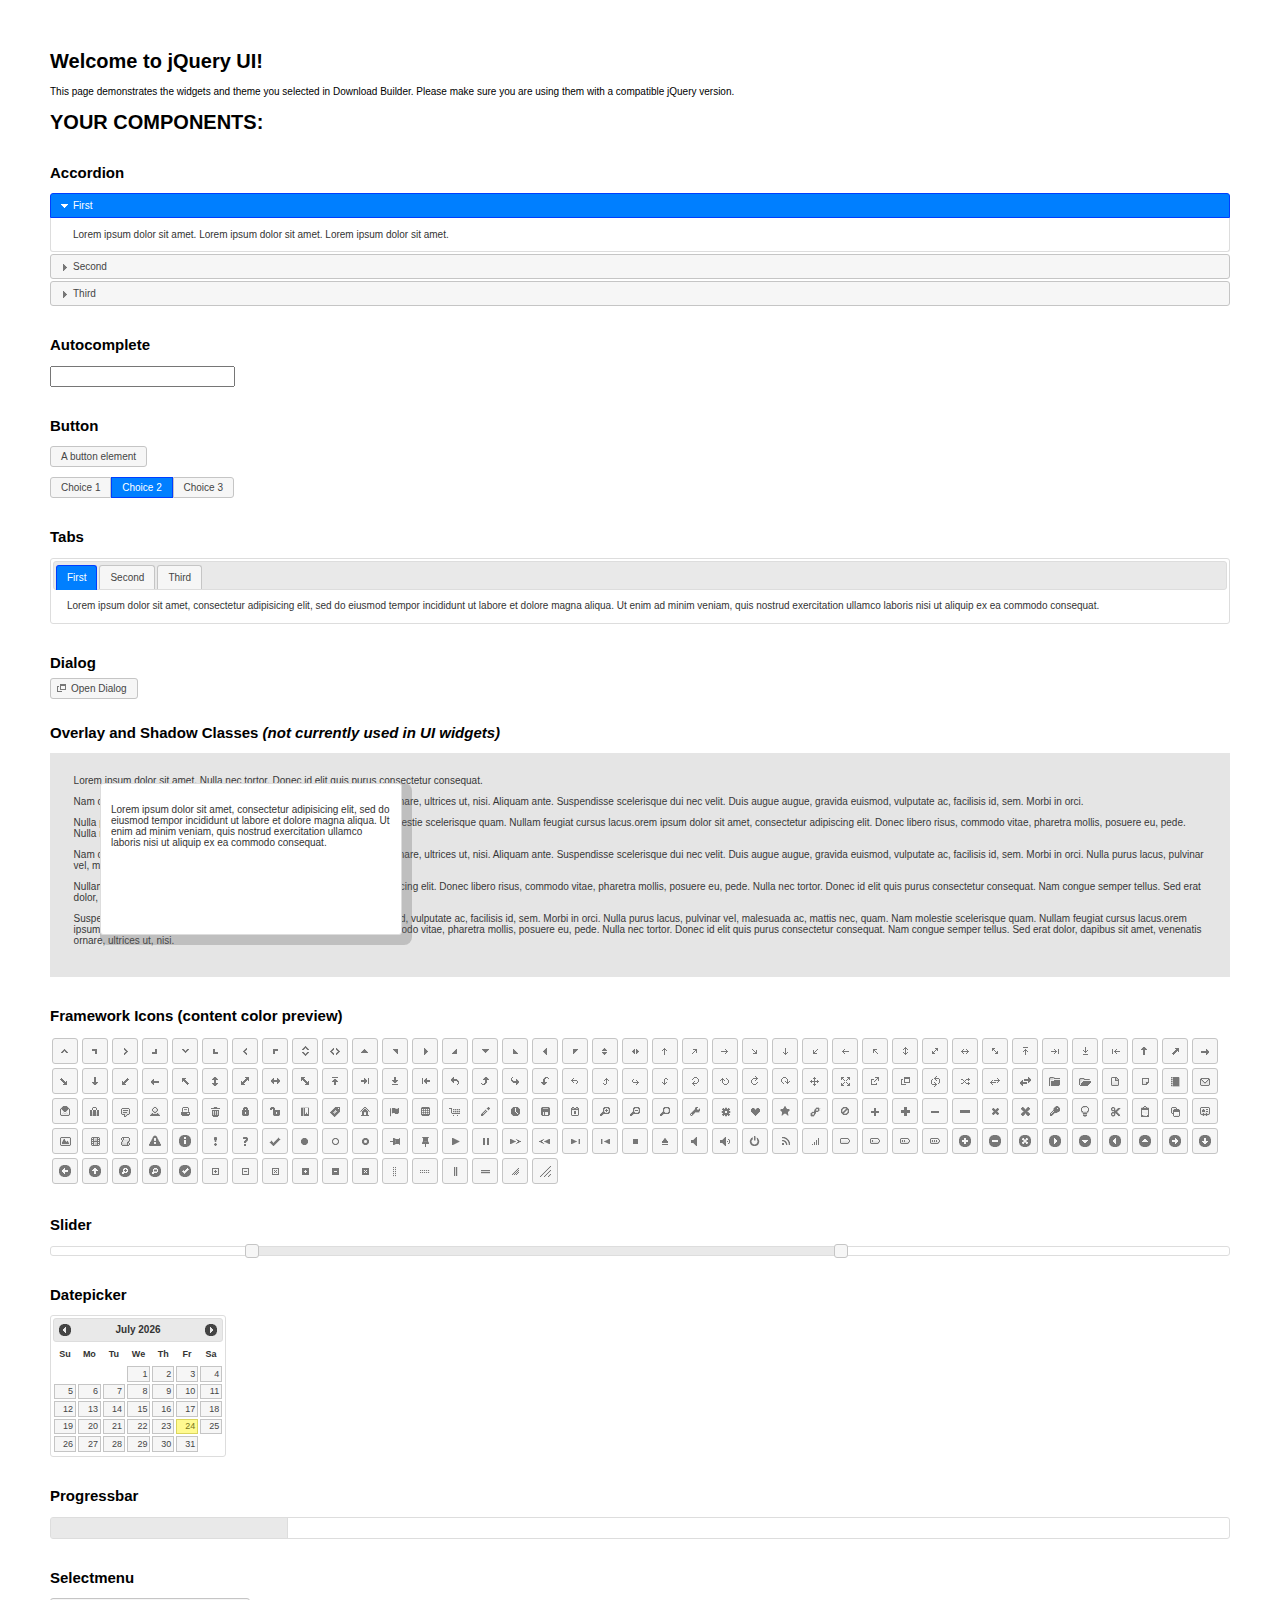
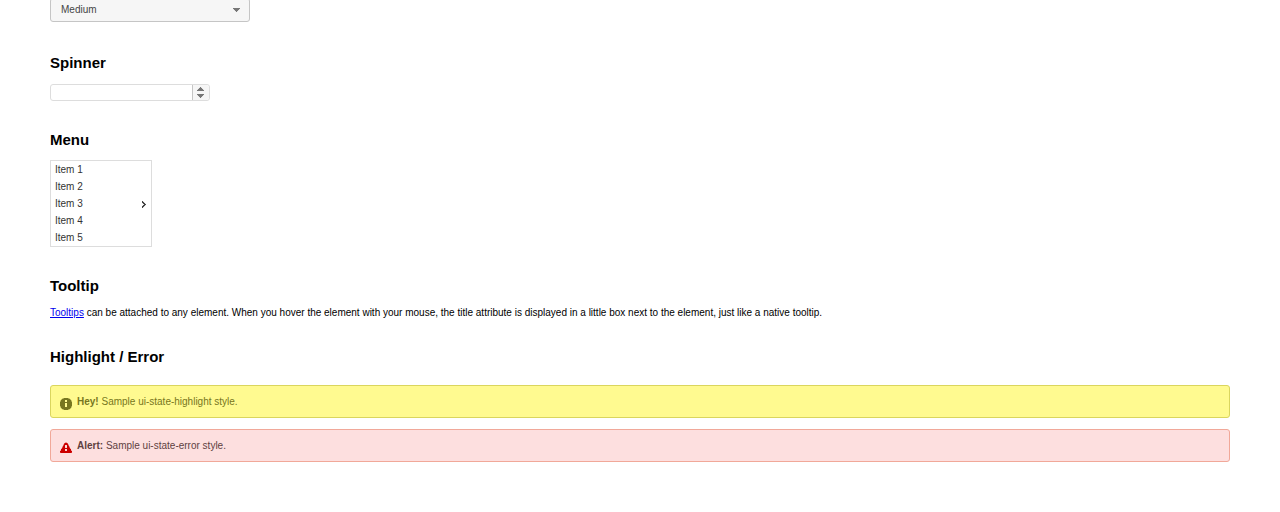
<file: js/jquery-ui-1.11.4.custom/index.html>
<!doctype html>
<html lang="us">
<head>
	<meta charset="utf-8">
	<title>jQuery UI Example Page</title>
	<link href="jquery-ui.css" rel="stylesheet">
	<style>
	body{
		font: 62.5% "Trebuchet MS", sans-serif;
		margin: 50px;
	}
	.demoHeaders {
		margin-top: 2em;
	}
	#dialog-link {
		padding: .4em 1em .4em 20px;
		text-decoration: none;
		position: relative;
	}
	#dialog-link span.ui-icon {
		margin: 0 5px 0 0;
		position: absolute;
		left: .2em;
		top: 50%;
		margin-top: -8px;
	}
	#icons {
		margin: 0;
		padding: 0;
	}
	#icons li {
		margin: 2px;
		position: relative;
		padding: 4px 0;
		cursor: pointer;
		float: left;
		list-style: none;
	}
	#icons span.ui-icon {
		float: left;
		margin: 0 4px;
	}
	.fakewindowcontain .ui-widget-overlay {
		position: absolute;
	}
	select {
		width: 200px;
	}
	</style>
</head>
<body>

<h1>Welcome to jQuery UI!</h1>

<div class="ui-widget">
	<p>This page demonstrates the widgets and theme you selected in Download Builder. Please make sure you are using them with a compatible jQuery version.</p>
</div>

<h1>YOUR COMPONENTS:</h1>


<!-- Accordion -->
<h2 class="demoHeaders">Accordion</h2>
<div id="accordion">
	<h3>First</h3>
	<div>Lorem ipsum dolor sit amet. Lorem ipsum dolor sit amet. Lorem ipsum dolor sit amet.</div>
	<h3>Second</h3>
	<div>Phasellus mattis tincidunt nibh.</div>
	<h3>Third</h3>
	<div>Nam dui erat, auctor a, dignissim quis.</div>
</div>



<!-- Autocomplete -->
<h2 class="demoHeaders">Autocomplete</h2>
<div>
	<input id="autocomplete" title="type &quot;a&quot;">
</div>



<!-- Button -->
<h2 class="demoHeaders">Button</h2>
<button id="button">A button element</button>
<form style="margin-top: 1em;">
	<div id="radioset">
		<input type="radio" id="radio1" name="radio"><label for="radio1">Choice 1</label>
		<input type="radio" id="radio2" name="radio" checked="checked"><label for="radio2">Choice 2</label>
		<input type="radio" id="radio3" name="radio"><label for="radio3">Choice 3</label>
	</div>
</form>



<!-- Tabs -->
<h2 class="demoHeaders">Tabs</h2>
<div id="tabs">
	<ul>
		<li><a href="#tabs-1">First</a></li>
		<li><a href="#tabs-2">Second</a></li>
		<li><a href="#tabs-3">Third</a></li>
	</ul>
	<div id="tabs-1">Lorem ipsum dolor sit amet, consectetur adipisicing elit, sed do eiusmod tempor incididunt ut labore et dolore magna aliqua. Ut enim ad minim veniam, quis nostrud exercitation ullamco laboris nisi ut aliquip ex ea commodo consequat.</div>
	<div id="tabs-2">Phasellus mattis tincidunt nibh. Cras orci urna, blandit id, pretium vel, aliquet ornare, felis. Maecenas scelerisque sem non nisl. Fusce sed lorem in enim dictum bibendum.</div>
	<div id="tabs-3">Nam dui erat, auctor a, dignissim quis, sollicitudin eu, felis. Pellentesque nisi urna, interdum eget, sagittis et, consequat vestibulum, lacus. Mauris porttitor ullamcorper augue.</div>
</div>



<!-- Dialog NOTE: Dialog is not generated by UI in this demo so it can be visually styled in themeroller-->
<h2 class="demoHeaders">Dialog</h2>
<p><a href="#" id="dialog-link" class="ui-state-default ui-corner-all"><span class="ui-icon ui-icon-newwin"></span>Open Dialog</a></p>

<h2 class="demoHeaders">Overlay and Shadow Classes <em>(not currently used in UI widgets)</em></h2>
<div style="position: relative; width: 96%; height: 200px; padding:1% 2%; overflow:hidden;" class="fakewindowcontain">
	<p>Lorem ipsum dolor sit amet,  Nulla nec tortor. Donec id elit quis purus consectetur consequat. </p><p>Nam congue semper tellus. Sed erat dolor, dapibus sit amet, venenatis ornare, ultrices ut, nisi. Aliquam ante. Suspendisse scelerisque dui nec velit. Duis augue augue, gravida euismod, vulputate ac, facilisis id, sem. Morbi in orci. </p><p>Nulla purus lacus, pulvinar vel, malesuada ac, mattis nec, quam. Nam molestie scelerisque quam. Nullam feugiat cursus lacus.orem ipsum dolor sit amet, consectetur adipiscing elit. Donec libero risus, commodo vitae, pharetra mollis, posuere eu, pede. Nulla nec tortor. Donec id elit quis purus consectetur consequat. </p><p>Nam congue semper tellus. Sed erat dolor, dapibus sit amet, venenatis ornare, ultrices ut, nisi. Aliquam ante. Suspendisse scelerisque dui nec velit. Duis augue augue, gravida euismod, vulputate ac, facilisis id, sem. Morbi in orci. Nulla purus lacus, pulvinar vel, malesuada ac, mattis nec, quam. Nam molestie scelerisque quam. </p><p>Nullam feugiat cursus lacus.orem ipsum dolor sit amet, consectetur adipiscing elit. Donec libero risus, commodo vitae, pharetra mollis, posuere eu, pede. Nulla nec tortor. Donec id elit quis purus consectetur consequat. Nam congue semper tellus. Sed erat dolor, dapibus sit amet, venenatis ornare, ultrices ut, nisi. Aliquam ante. </p><p>Suspendisse scelerisque dui nec velit. Duis augue augue, gravida euismod, vulputate ac, facilisis id, sem. Morbi in orci. Nulla purus lacus, pulvinar vel, malesuada ac, mattis nec, quam. Nam molestie scelerisque quam. Nullam feugiat cursus lacus.orem ipsum dolor sit amet, consectetur adipiscing elit. Donec libero risus, commodo vitae, pharetra mollis, posuere eu, pede. Nulla nec tortor. Donec id elit quis purus consectetur consequat. Nam congue semper tellus. Sed erat dolor, dapibus sit amet, venenatis ornare, ultrices ut, nisi. </p>

	<!-- ui-dialog -->
	<div class="ui-overlay"><div class="ui-widget-overlay"></div><div class="ui-widget-shadow ui-corner-all" style="width: 302px; height: 152px; position: absolute; left: 50px; top: 30px;"></div></div>
	<div style="position: absolute; width: 280px; height: 130px;left: 50px; top: 30px; padding: 10px;" class="ui-widget ui-widget-content ui-corner-all">
		<div class="ui-dialog-content ui-widget-content" style="background: none; border: 0;">
			<p>Lorem ipsum dolor sit amet, consectetur adipisicing elit, sed do eiusmod tempor incididunt ut labore et dolore magna aliqua. Ut enim ad minim veniam, quis nostrud exercitation ullamco laboris nisi ut aliquip ex ea commodo consequat.</p>
		</div>
	</div>

</div>

<!-- ui-dialog -->
<div id="dialog" title="Dialog Title">
	<p>Lorem ipsum dolor sit amet, consectetur adipisicing elit, sed do eiusmod tempor incididunt ut labore et dolore magna aliqua. Ut enim ad minim veniam, quis nostrud exercitation ullamco laboris nisi ut aliquip ex ea commodo consequat.</p>
</div>



<h2 class="demoHeaders">Framework Icons (content color preview)</h2>
<ul id="icons" class="ui-widget ui-helper-clearfix">
	<li class="ui-state-default ui-corner-all" title=".ui-icon-carat-1-n"><span class="ui-icon ui-icon-carat-1-n"></span></li>
	<li class="ui-state-default ui-corner-all" title=".ui-icon-carat-1-ne"><span class="ui-icon ui-icon-carat-1-ne"></span></li>
	<li class="ui-state-default ui-corner-all" title=".ui-icon-carat-1-e"><span class="ui-icon ui-icon-carat-1-e"></span></li>
	<li class="ui-state-default ui-corner-all" title=".ui-icon-carat-1-se"><span class="ui-icon ui-icon-carat-1-se"></span></li>
	<li class="ui-state-default ui-corner-all" title=".ui-icon-carat-1-s"><span class="ui-icon ui-icon-carat-1-s"></span></li>
	<li class="ui-state-default ui-corner-all" title=".ui-icon-carat-1-sw"><span class="ui-icon ui-icon-carat-1-sw"></span></li>
	<li class="ui-state-default ui-corner-all" title=".ui-icon-carat-1-w"><span class="ui-icon ui-icon-carat-1-w"></span></li>
	<li class="ui-state-default ui-corner-all" title=".ui-icon-carat-1-nw"><span class="ui-icon ui-icon-carat-1-nw"></span></li>
	<li class="ui-state-default ui-corner-all" title=".ui-icon-carat-2-n-s"><span class="ui-icon ui-icon-carat-2-n-s"></span></li>
	<li class="ui-state-default ui-corner-all" title=".ui-icon-carat-2-e-w"><span class="ui-icon ui-icon-carat-2-e-w"></span></li>
	<li class="ui-state-default ui-corner-all" title=".ui-icon-triangle-1-n"><span class="ui-icon ui-icon-triangle-1-n"></span></li>
	<li class="ui-state-default ui-corner-all" title=".ui-icon-triangle-1-ne"><span class="ui-icon ui-icon-triangle-1-ne"></span></li>
	<li class="ui-state-default ui-corner-all" title=".ui-icon-triangle-1-e"><span class="ui-icon ui-icon-triangle-1-e"></span></li>
	<li class="ui-state-default ui-corner-all" title=".ui-icon-triangle-1-se"><span class="ui-icon ui-icon-triangle-1-se"></span></li>
	<li class="ui-state-default ui-corner-all" title=".ui-icon-triangle-1-s"><span class="ui-icon ui-icon-triangle-1-s"></span></li>
	<li class="ui-state-default ui-corner-all" title=".ui-icon-triangle-1-sw"><span class="ui-icon ui-icon-triangle-1-sw"></span></li>
	<li class="ui-state-default ui-corner-all" title=".ui-icon-triangle-1-w"><span class="ui-icon ui-icon-triangle-1-w"></span></li>
	<li class="ui-state-default ui-corner-all" title=".ui-icon-triangle-1-nw"><span class="ui-icon ui-icon-triangle-1-nw"></span></li>
	<li class="ui-state-default ui-corner-all" title=".ui-icon-triangle-2-n-s"><span class="ui-icon ui-icon-triangle-2-n-s"></span></li>
	<li class="ui-state-default ui-corner-all" title=".ui-icon-triangle-2-e-w"><span class="ui-icon ui-icon-triangle-2-e-w"></span></li>
	<li class="ui-state-default ui-corner-all" title=".ui-icon-arrow-1-n"><span class="ui-icon ui-icon-arrow-1-n"></span></li>
	<li class="ui-state-default ui-corner-all" title=".ui-icon-arrow-1-ne"><span class="ui-icon ui-icon-arrow-1-ne"></span></li>
	<li class="ui-state-default ui-corner-all" title=".ui-icon-arrow-1-e"><span class="ui-icon ui-icon-arrow-1-e"></span></li>
	<li class="ui-state-default ui-corner-all" title=".ui-icon-arrow-1-se"><span class="ui-icon ui-icon-arrow-1-se"></span></li>
	<li class="ui-state-default ui-corner-all" title=".ui-icon-arrow-1-s"><span class="ui-icon ui-icon-arrow-1-s"></span></li>
	<li class="ui-state-default ui-corner-all" title=".ui-icon-arrow-1-sw"><span class="ui-icon ui-icon-arrow-1-sw"></span></li>
	<li class="ui-state-default ui-corner-all" title=".ui-icon-arrow-1-w"><span class="ui-icon ui-icon-arrow-1-w"></span></li>
	<li class="ui-state-default ui-corner-all" title=".ui-icon-arrow-1-nw"><span class="ui-icon ui-icon-arrow-1-nw"></span></li>
	<li class="ui-state-default ui-corner-all" title=".ui-icon-arrow-2-n-s"><span class="ui-icon ui-icon-arrow-2-n-s"></span></li>
	<li class="ui-state-default ui-corner-all" title=".ui-icon-arrow-2-ne-sw"><span class="ui-icon ui-icon-arrow-2-ne-sw"></span></li>
	<li class="ui-state-default ui-corner-all" title=".ui-icon-arrow-2-e-w"><span class="ui-icon ui-icon-arrow-2-e-w"></span></li>
	<li class="ui-state-default ui-corner-all" title=".ui-icon-arrow-2-se-nw"><span class="ui-icon ui-icon-arrow-2-se-nw"></span></li>
	<li class="ui-state-default ui-corner-all" title=".ui-icon-arrowstop-1-n"><span class="ui-icon ui-icon-arrowstop-1-n"></span></li>
	<li class="ui-state-default ui-corner-all" title=".ui-icon-arrowstop-1-e"><span class="ui-icon ui-icon-arrowstop-1-e"></span></li>
	<li class="ui-state-default ui-corner-all" title=".ui-icon-arrowstop-1-s"><span class="ui-icon ui-icon-arrowstop-1-s"></span></li>
	<li class="ui-state-default ui-corner-all" title=".ui-icon-arrowstop-1-w"><span class="ui-icon ui-icon-arrowstop-1-w"></span></li>
	<li class="ui-state-default ui-corner-all" title=".ui-icon-arrowthick-1-n"><span class="ui-icon ui-icon-arrowthick-1-n"></span></li>
	<li class="ui-state-default ui-corner-all" title=".ui-icon-arrowthick-1-ne"><span class="ui-icon ui-icon-arrowthick-1-ne"></span></li>
	<li class="ui-state-default ui-corner-all" title=".ui-icon-arrowthick-1-e"><span class="ui-icon ui-icon-arrowthick-1-e"></span></li>
	<li class="ui-state-default ui-corner-all" title=".ui-icon-arrowthick-1-se"><span class="ui-icon ui-icon-arrowthick-1-se"></span></li>
	<li class="ui-state-default ui-corner-all" title=".ui-icon-arrowthick-1-s"><span class="ui-icon ui-icon-arrowthick-1-s"></span></li>
	<li class="ui-state-default ui-corner-all" title=".ui-icon-arrowthick-1-sw"><span class="ui-icon ui-icon-arrowthick-1-sw"></span></li>
	<li class="ui-state-default ui-corner-all" title=".ui-icon-arrowthick-1-w"><span class="ui-icon ui-icon-arrowthick-1-w"></span></li>
	<li class="ui-state-default ui-corner-all" title=".ui-icon-arrowthick-1-nw"><span class="ui-icon ui-icon-arrowthick-1-nw"></span></li>
	<li class="ui-state-default ui-corner-all" title=".ui-icon-arrowthick-2-n-s"><span class="ui-icon ui-icon-arrowthick-2-n-s"></span></li>
	<li class="ui-state-default ui-corner-all" title=".ui-icon-arrowthick-2-ne-sw"><span class="ui-icon ui-icon-arrowthick-2-ne-sw"></span></li>
	<li class="ui-state-default ui-corner-all" title=".ui-icon-arrowthick-2-e-w"><span class="ui-icon ui-icon-arrowthick-2-e-w"></span></li>
	<li class="ui-state-default ui-corner-all" title=".ui-icon-arrowthick-2-se-nw"><span class="ui-icon ui-icon-arrowthick-2-se-nw"></span></li>
	<li class="ui-state-default ui-corner-all" title=".ui-icon-arrowthickstop-1-n"><span class="ui-icon ui-icon-arrowthickstop-1-n"></span></li>
	<li class="ui-state-default ui-corner-all" title=".ui-icon-arrowthickstop-1-e"><span class="ui-icon ui-icon-arrowthickstop-1-e"></span></li>
	<li class="ui-state-default ui-corner-all" title=".ui-icon-arrowthickstop-1-s"><span class="ui-icon ui-icon-arrowthickstop-1-s"></span></li>
	<li class="ui-state-default ui-corner-all" title=".ui-icon-arrowthickstop-1-w"><span class="ui-icon ui-icon-arrowthickstop-1-w"></span></li>
	<li class="ui-state-default ui-corner-all" title=".ui-icon-arrowreturnthick-1-w"><span class="ui-icon ui-icon-arrowreturnthick-1-w"></span></li>
	<li class="ui-state-default ui-corner-all" title=".ui-icon-arrowreturnthick-1-n"><span class="ui-icon ui-icon-arrowreturnthick-1-n"></span></li>
	<li class="ui-state-default ui-corner-all" title=".ui-icon-arrowreturnthick-1-e"><span class="ui-icon ui-icon-arrowreturnthick-1-e"></span></li>
	<li class="ui-state-default ui-corner-all" title=".ui-icon-arrowreturnthick-1-s"><span class="ui-icon ui-icon-arrowreturnthick-1-s"></span></li>
	<li class="ui-state-default ui-corner-all" title=".ui-icon-arrowreturn-1-w"><span class="ui-icon ui-icon-arrowreturn-1-w"></span></li>
	<li class="ui-state-default ui-corner-all" title=".ui-icon-arrowreturn-1-n"><span class="ui-icon ui-icon-arrowreturn-1-n"></span></li>
	<li class="ui-state-default ui-corner-all" title=".ui-icon-arrowreturn-1-e"><span class="ui-icon ui-icon-arrowreturn-1-e"></span></li>
	<li class="ui-state-default ui-corner-all" title=".ui-icon-arrowreturn-1-s"><span class="ui-icon ui-icon-arrowreturn-1-s"></span></li>
	<li class="ui-state-default ui-corner-all" title=".ui-icon-arrowrefresh-1-w"><span class="ui-icon ui-icon-arrowrefresh-1-w"></span></li>
	<li class="ui-state-default ui-corner-all" title=".ui-icon-arrowrefresh-1-n"><span class="ui-icon ui-icon-arrowrefresh-1-n"></span></li>
	<li class="ui-state-default ui-corner-all" title=".ui-icon-arrowrefresh-1-e"><span class="ui-icon ui-icon-arrowrefresh-1-e"></span></li>
	<li class="ui-state-default ui-corner-all" title=".ui-icon-arrowrefresh-1-s"><span class="ui-icon ui-icon-arrowrefresh-1-s"></span></li>
	<li class="ui-state-default ui-corner-all" title=".ui-icon-arrow-4"><span class="ui-icon ui-icon-arrow-4"></span></li>
	<li class="ui-state-default ui-corner-all" title=".ui-icon-arrow-4-diag"><span class="ui-icon ui-icon-arrow-4-diag"></span></li>
	<li class="ui-state-default ui-corner-all" title=".ui-icon-extlink"><span class="ui-icon ui-icon-extlink"></span></li>
	<li class="ui-state-default ui-corner-all" title=".ui-icon-newwin"><span class="ui-icon ui-icon-newwin"></span></li>
	<li class="ui-state-default ui-corner-all" title=".ui-icon-refresh"><span class="ui-icon ui-icon-refresh"></span></li>
	<li class="ui-state-default ui-corner-all" title=".ui-icon-shuffle"><span class="ui-icon ui-icon-shuffle"></span></li>
	<li class="ui-state-default ui-corner-all" title=".ui-icon-transfer-e-w"><span class="ui-icon ui-icon-transfer-e-w"></span></li>
	<li class="ui-state-default ui-corner-all" title=".ui-icon-transferthick-e-w"><span class="ui-icon ui-icon-transferthick-e-w"></span></li>
	<li class="ui-state-default ui-corner-all" title=".ui-icon-folder-collapsed"><span class="ui-icon ui-icon-folder-collapsed"></span></li>
	<li class="ui-state-default ui-corner-all" title=".ui-icon-folder-open"><span class="ui-icon ui-icon-folder-open"></span></li>
	<li class="ui-state-default ui-corner-all" title=".ui-icon-document"><span class="ui-icon ui-icon-document"></span></li>
	<li class="ui-state-default ui-corner-all" title=".ui-icon-document-b"><span class="ui-icon ui-icon-document-b"></span></li>
	<li class="ui-state-default ui-corner-all" title=".ui-icon-note"><span class="ui-icon ui-icon-note"></span></li>
	<li class="ui-state-default ui-corner-all" title=".ui-icon-mail-closed"><span class="ui-icon ui-icon-mail-closed"></span></li>
	<li class="ui-state-default ui-corner-all" title=".ui-icon-mail-open"><span class="ui-icon ui-icon-mail-open"></span></li>
	<li class="ui-state-default ui-corner-all" title=".ui-icon-suitcase"><span class="ui-icon ui-icon-suitcase"></span></li>
	<li class="ui-state-default ui-corner-all" title=".ui-icon-comment"><span class="ui-icon ui-icon-comment"></span></li>
	<li class="ui-state-default ui-corner-all" title=".ui-icon-person"><span class="ui-icon ui-icon-person"></span></li>
	<li class="ui-state-default ui-corner-all" title=".ui-icon-print"><span class="ui-icon ui-icon-print"></span></li>
	<li class="ui-state-default ui-corner-all" title=".ui-icon-trash"><span class="ui-icon ui-icon-trash"></span></li>
	<li class="ui-state-default ui-corner-all" title=".ui-icon-locked"><span class="ui-icon ui-icon-locked"></span></li>
	<li class="ui-state-default ui-corner-all" title=".ui-icon-unlocked"><span class="ui-icon ui-icon-unlocked"></span></li>
	<li class="ui-state-default ui-corner-all" title=".ui-icon-bookmark"><span class="ui-icon ui-icon-bookmark"></span></li>
	<li class="ui-state-default ui-corner-all" title=".ui-icon-tag"><span class="ui-icon ui-icon-tag"></span></li>
	<li class="ui-state-default ui-corner-all" title=".ui-icon-home"><span class="ui-icon ui-icon-home"></span></li>
	<li class="ui-state-default ui-corner-all" title=".ui-icon-flag"><span class="ui-icon ui-icon-flag"></span></li>
	<li class="ui-state-default ui-corner-all" title=".ui-icon-calculator"><span class="ui-icon ui-icon-calculator"></span></li>
	<li class="ui-state-default ui-corner-all" title=".ui-icon-cart"><span class="ui-icon ui-icon-cart"></span></li>
	<li class="ui-state-default ui-corner-all" title=".ui-icon-pencil"><span class="ui-icon ui-icon-pencil"></span></li>
	<li class="ui-state-default ui-corner-all" title=".ui-icon-clock"><span class="ui-icon ui-icon-clock"></span></li>
	<li class="ui-state-default ui-corner-all" title=".ui-icon-disk"><span class="ui-icon ui-icon-disk"></span></li>
	<li class="ui-state-default ui-corner-all" title=".ui-icon-calendar"><span class="ui-icon ui-icon-calendar"></span></li>
	<li class="ui-state-default ui-corner-all" title=".ui-icon-zoomin"><span class="ui-icon ui-icon-zoomin"></span></li>
	<li class="ui-state-default ui-corner-all" title=".ui-icon-zoomout"><span class="ui-icon ui-icon-zoomout"></span></li>
	<li class="ui-state-default ui-corner-all" title=".ui-icon-search"><span class="ui-icon ui-icon-search"></span></li>
	<li class="ui-state-default ui-corner-all" title=".ui-icon-wrench"><span class="ui-icon ui-icon-wrench"></span></li>
	<li class="ui-state-default ui-corner-all" title=".ui-icon-gear"><span class="ui-icon ui-icon-gear"></span></li>
	<li class="ui-state-default ui-corner-all" title=".ui-icon-heart"><span class="ui-icon ui-icon-heart"></span></li>
	<li class="ui-state-default ui-corner-all" title=".ui-icon-star"><span class="ui-icon ui-icon-star"></span></li>
	<li class="ui-state-default ui-corner-all" title=".ui-icon-link"><span class="ui-icon ui-icon-link"></span></li>
	<li class="ui-state-default ui-corner-all" title=".ui-icon-cancel"><span class="ui-icon ui-icon-cancel"></span></li>
	<li class="ui-state-default ui-corner-all" title=".ui-icon-plus"><span class="ui-icon ui-icon-plus"></span></li>
	<li class="ui-state-default ui-corner-all" title=".ui-icon-plusthick"><span class="ui-icon ui-icon-plusthick"></span></li>
	<li class="ui-state-default ui-corner-all" title=".ui-icon-minus"><span class="ui-icon ui-icon-minus"></span></li>
	<li class="ui-state-default ui-corner-all" title=".ui-icon-minusthick"><span class="ui-icon ui-icon-minusthick"></span></li>
	<li class="ui-state-default ui-corner-all" title=".ui-icon-close"><span class="ui-icon ui-icon-close"></span></li>
	<li class="ui-state-default ui-corner-all" title=".ui-icon-closethick"><span class="ui-icon ui-icon-closethick"></span></li>
	<li class="ui-state-default ui-corner-all" title=".ui-icon-key"><span class="ui-icon ui-icon-key"></span></li>
	<li class="ui-state-default ui-corner-all" title=".ui-icon-lightbulb"><span class="ui-icon ui-icon-lightbulb"></span></li>
	<li class="ui-state-default ui-corner-all" title=".ui-icon-scissors"><span class="ui-icon ui-icon-scissors"></span></li>
	<li class="ui-state-default ui-corner-all" title=".ui-icon-clipboard"><span class="ui-icon ui-icon-clipboard"></span></li>
	<li class="ui-state-default ui-corner-all" title=".ui-icon-copy"><span class="ui-icon ui-icon-copy"></span></li>
	<li class="ui-state-default ui-corner-all" title=".ui-icon-contact"><span class="ui-icon ui-icon-contact"></span></li>
	<li class="ui-state-default ui-corner-all" title=".ui-icon-image"><span class="ui-icon ui-icon-image"></span></li>
	<li class="ui-state-default ui-corner-all" title=".ui-icon-video"><span class="ui-icon ui-icon-video"></span></li>
	<li class="ui-state-default ui-corner-all" title=".ui-icon-script"><span class="ui-icon ui-icon-script"></span></li>
	<li class="ui-state-default ui-corner-all" title=".ui-icon-alert"><span class="ui-icon ui-icon-alert"></span></li>
	<li class="ui-state-default ui-corner-all" title=".ui-icon-info"><span class="ui-icon ui-icon-info"></span></li>
	<li class="ui-state-default ui-corner-all" title=".ui-icon-notice"><span class="ui-icon ui-icon-notice"></span></li>
	<li class="ui-state-default ui-corner-all" title=".ui-icon-help"><span class="ui-icon ui-icon-help"></span></li>
	<li class="ui-state-default ui-corner-all" title=".ui-icon-check"><span class="ui-icon ui-icon-check"></span></li>
	<li class="ui-state-default ui-corner-all" title=".ui-icon-bullet"><span class="ui-icon ui-icon-bullet"></span></li>
	<li class="ui-state-default ui-corner-all" title=".ui-icon-radio-off"><span class="ui-icon ui-icon-radio-off"></span></li>
	<li class="ui-state-default ui-corner-all" title=".ui-icon-radio-on"><span class="ui-icon ui-icon-radio-on"></span></li>
	<li class="ui-state-default ui-corner-all" title=".ui-icon-pin-w"><span class="ui-icon ui-icon-pin-w"></span></li>
	<li class="ui-state-default ui-corner-all" title=".ui-icon-pin-s"><span class="ui-icon ui-icon-pin-s"></span></li>
	<li class="ui-state-default ui-corner-all" title=".ui-icon-play"><span class="ui-icon ui-icon-play"></span></li>
	<li class="ui-state-default ui-corner-all" title=".ui-icon-pause"><span class="ui-icon ui-icon-pause"></span></li>
	<li class="ui-state-default ui-corner-all" title=".ui-icon-seek-next"><span class="ui-icon ui-icon-seek-next"></span></li>
	<li class="ui-state-default ui-corner-all" title=".ui-icon-seek-prev"><span class="ui-icon ui-icon-seek-prev"></span></li>
	<li class="ui-state-default ui-corner-all" title=".ui-icon-seek-end"><span class="ui-icon ui-icon-seek-end"></span></li>
	<li class="ui-state-default ui-corner-all" title=".ui-icon-seek-first"><span class="ui-icon ui-icon-seek-first"></span></li>
	<li class="ui-state-default ui-corner-all" title=".ui-icon-stop"><span class="ui-icon ui-icon-stop"></span></li>
	<li class="ui-state-default ui-corner-all" title=".ui-icon-eject"><span class="ui-icon ui-icon-eject"></span></li>
	<li class="ui-state-default ui-corner-all" title=".ui-icon-volume-off"><span class="ui-icon ui-icon-volume-off"></span></li>
	<li class="ui-state-default ui-corner-all" title=".ui-icon-volume-on"><span class="ui-icon ui-icon-volume-on"></span></li>
	<li class="ui-state-default ui-corner-all" title=".ui-icon-power"><span class="ui-icon ui-icon-power"></span></li>
	<li class="ui-state-default ui-corner-all" title=".ui-icon-signal-diag"><span class="ui-icon ui-icon-signal-diag"></span></li>
	<li class="ui-state-default ui-corner-all" title=".ui-icon-signal"><span class="ui-icon ui-icon-signal"></span></li>
	<li class="ui-state-default ui-corner-all" title=".ui-icon-battery-0"><span class="ui-icon ui-icon-battery-0"></span></li>
	<li class="ui-state-default ui-corner-all" title=".ui-icon-battery-1"><span class="ui-icon ui-icon-battery-1"></span></li>
	<li class="ui-state-default ui-corner-all" title=".ui-icon-battery-2"><span class="ui-icon ui-icon-battery-2"></span></li>
	<li class="ui-state-default ui-corner-all" title=".ui-icon-battery-3"><span class="ui-icon ui-icon-battery-3"></span></li>
	<li class="ui-state-default ui-corner-all" title=".ui-icon-circle-plus"><span class="ui-icon ui-icon-circle-plus"></span></li>
	<li class="ui-state-default ui-corner-all" title=".ui-icon-circle-minus"><span class="ui-icon ui-icon-circle-minus"></span></li>
	<li class="ui-state-default ui-corner-all" title=".ui-icon-circle-close"><span class="ui-icon ui-icon-circle-close"></span></li>
	<li class="ui-state-default ui-corner-all" title=".ui-icon-circle-triangle-e"><span class="ui-icon ui-icon-circle-triangle-e"></span></li>
	<li class="ui-state-default ui-corner-all" title=".ui-icon-circle-triangle-s"><span class="ui-icon ui-icon-circle-triangle-s"></span></li>
	<li class="ui-state-default ui-corner-all" title=".ui-icon-circle-triangle-w"><span class="ui-icon ui-icon-circle-triangle-w"></span></li>
	<li class="ui-state-default ui-corner-all" title=".ui-icon-circle-triangle-n"><span class="ui-icon ui-icon-circle-triangle-n"></span></li>
	<li class="ui-state-default ui-corner-all" title=".ui-icon-circle-arrow-e"><span class="ui-icon ui-icon-circle-arrow-e"></span></li>
	<li class="ui-state-default ui-corner-all" title=".ui-icon-circle-arrow-s"><span class="ui-icon ui-icon-circle-arrow-s"></span></li>
	<li class="ui-state-default ui-corner-all" title=".ui-icon-circle-arrow-w"><span class="ui-icon ui-icon-circle-arrow-w"></span></li>
	<li class="ui-state-default ui-corner-all" title=".ui-icon-circle-arrow-n"><span class="ui-icon ui-icon-circle-arrow-n"></span></li>
	<li class="ui-state-default ui-corner-all" title=".ui-icon-circle-zoomin"><span class="ui-icon ui-icon-circle-zoomin"></span></li>
	<li class="ui-state-default ui-corner-all" title=".ui-icon-circle-zoomout"><span class="ui-icon ui-icon-circle-zoomout"></span></li>
	<li class="ui-state-default ui-corner-all" title=".ui-icon-circle-check"><span class="ui-icon ui-icon-circle-check"></span></li>
	<li class="ui-state-default ui-corner-all" title=".ui-icon-circlesmall-plus"><span class="ui-icon ui-icon-circlesmall-plus"></span></li>
	<li class="ui-state-default ui-corner-all" title=".ui-icon-circlesmall-minus"><span class="ui-icon ui-icon-circlesmall-minus"></span></li>
	<li class="ui-state-default ui-corner-all" title=".ui-icon-circlesmall-close"><span class="ui-icon ui-icon-circlesmall-close"></span></li>
	<li class="ui-state-default ui-corner-all" title=".ui-icon-squaresmall-plus"><span class="ui-icon ui-icon-squaresmall-plus"></span></li>
	<li class="ui-state-default ui-corner-all" title=".ui-icon-squaresmall-minus"><span class="ui-icon ui-icon-squaresmall-minus"></span></li>
	<li class="ui-state-default ui-corner-all" title=".ui-icon-squaresmall-close"><span class="ui-icon ui-icon-squaresmall-close"></span></li>
	<li class="ui-state-default ui-corner-all" title=".ui-icon-grip-dotted-vertical"><span class="ui-icon ui-icon-grip-dotted-vertical"></span></li>
	<li class="ui-state-default ui-corner-all" title=".ui-icon-grip-dotted-horizontal"><span class="ui-icon ui-icon-grip-dotted-horizontal"></span></li>
	<li class="ui-state-default ui-corner-all" title=".ui-icon-grip-solid-vertical"><span class="ui-icon ui-icon-grip-solid-vertical"></span></li>
	<li class="ui-state-default ui-corner-all" title=".ui-icon-grip-solid-horizontal"><span class="ui-icon ui-icon-grip-solid-horizontal"></span></li>
	<li class="ui-state-default ui-corner-all" title=".ui-icon-gripsmall-diagonal-se"><span class="ui-icon ui-icon-gripsmall-diagonal-se"></span></li>
	<li class="ui-state-default ui-corner-all" title=".ui-icon-grip-diagonal-se"><span class="ui-icon ui-icon-grip-diagonal-se"></span></li>
</ul>


<!-- Slider -->
<h2 class="demoHeaders">Slider</h2>
<div id="slider"></div>



<!-- Datepicker -->
<h2 class="demoHeaders">Datepicker</h2>
<div id="datepicker"></div>



<!-- Progressbar -->
<h2 class="demoHeaders">Progressbar</h2>
<div id="progressbar"></div>



<!-- Progressbar -->
<h2 class="demoHeaders">Selectmenu</h2>
<select id="selectmenu">
	<option>Slower</option>
	<option>Slow</option>
	<option selected="selected">Medium</option>
	<option>Fast</option>
	<option>Faster</option>
</select>



<!-- Spinner -->
<h2 class="demoHeaders">Spinner</h2>
<input id="spinner">



<!-- Menu -->
<h2 class="demoHeaders">Menu</h2>
<ul style="width:100px;" id="menu">
	<li>Item 1</li>
	<li>Item 2</li>
	<li>Item 3
		<ul>
			<li>Item 3-1</li>
			<li>Item 3-2</li>
			<li>Item 3-3</li>
			<li>Item 3-4</li>
			<li>Item 3-5</li>
		</ul>
	</li>
	<li>Item 4</li>
	<li>Item 5</li>
</ul>



<!-- Tooltip -->
<h2 class="demoHeaders">Tooltip</h2>
<p id="tooltip">
	<a href="#" title="That&apos;s what this widget is">Tooltips</a> can be attached to any element. When you hover
the element with your mouse, the title attribute is displayed in a little box next to the element, just like a native tooltip.
</p>


<!-- Highlight / Error -->
<h2 class="demoHeaders">Highlight / Error</h2>
<div class="ui-widget">
	<div class="ui-state-highlight ui-corner-all" style="margin-top: 20px; padding: 0 .7em;">
		<p><span class="ui-icon ui-icon-info" style="float: left; margin-right: .3em;"></span>
		<strong>Hey!</strong> Sample ui-state-highlight style.</p>
	</div>
</div>
<br>
<div class="ui-widget">
	<div class="ui-state-error ui-corner-all" style="padding: 0 .7em;">
		<p><span class="ui-icon ui-icon-alert" style="float: left; margin-right: .3em;"></span>
		<strong>Alert:</strong> Sample ui-state-error style.</p>
	</div>
</div>

<script src="external/jquery/jquery.js"></script>
<script src="jquery-ui.js"></script>
<script>

$( "#accordion" ).accordion();



var availableTags = [
	"ActionScript",
	"AppleScript",
	"Asp",
	"BASIC",
	"C",
	"C++",
	"Clojure",
	"COBOL",
	"ColdFusion",
	"Erlang",
	"Fortran",
	"Groovy",
	"Haskell",
	"Java",
	"JavaScript",
	"Lisp",
	"Perl",
	"PHP",
	"Python",
	"Ruby",
	"Scala",
	"Scheme"
];
$( "#autocomplete" ).autocomplete({
	source: availableTags
});



$( "#button" ).button();
$( "#radioset" ).buttonset();



$( "#tabs" ).tabs();



$( "#dialog" ).dialog({
	autoOpen: false,
	width: 400,
	buttons: [
		{
			text: "Ok",
			click: function() {
				$( this ).dialog( "close" );
			}
		},
		{
			text: "Cancel",
			click: function() {
				$( this ).dialog( "close" );
			}
		}
	]
});

// Link to open the dialog
$( "#dialog-link" ).click(function( event ) {
	$( "#dialog" ).dialog( "open" );
	event.preventDefault();
});



$( "#datepicker" ).datepicker({
	inline: true
});



$( "#slider" ).slider({
	range: true,
	values: [ 17, 67 ]
});



$( "#progressbar" ).progressbar({
	value: 20
});



$( "#spinner" ).spinner();



$( "#menu" ).menu();



$( "#tooltip" ).tooltip();



$( "#selectmenu" ).selectmenu();


// Hover states on the static widgets
$( "#dialog-link, #icons li" ).hover(
	function() {
		$( this ).addClass( "ui-state-hover" );
	},
	function() {
		$( this ).removeClass( "ui-state-hover" );
	}
);
</script>
</body>
</html>
</file>
